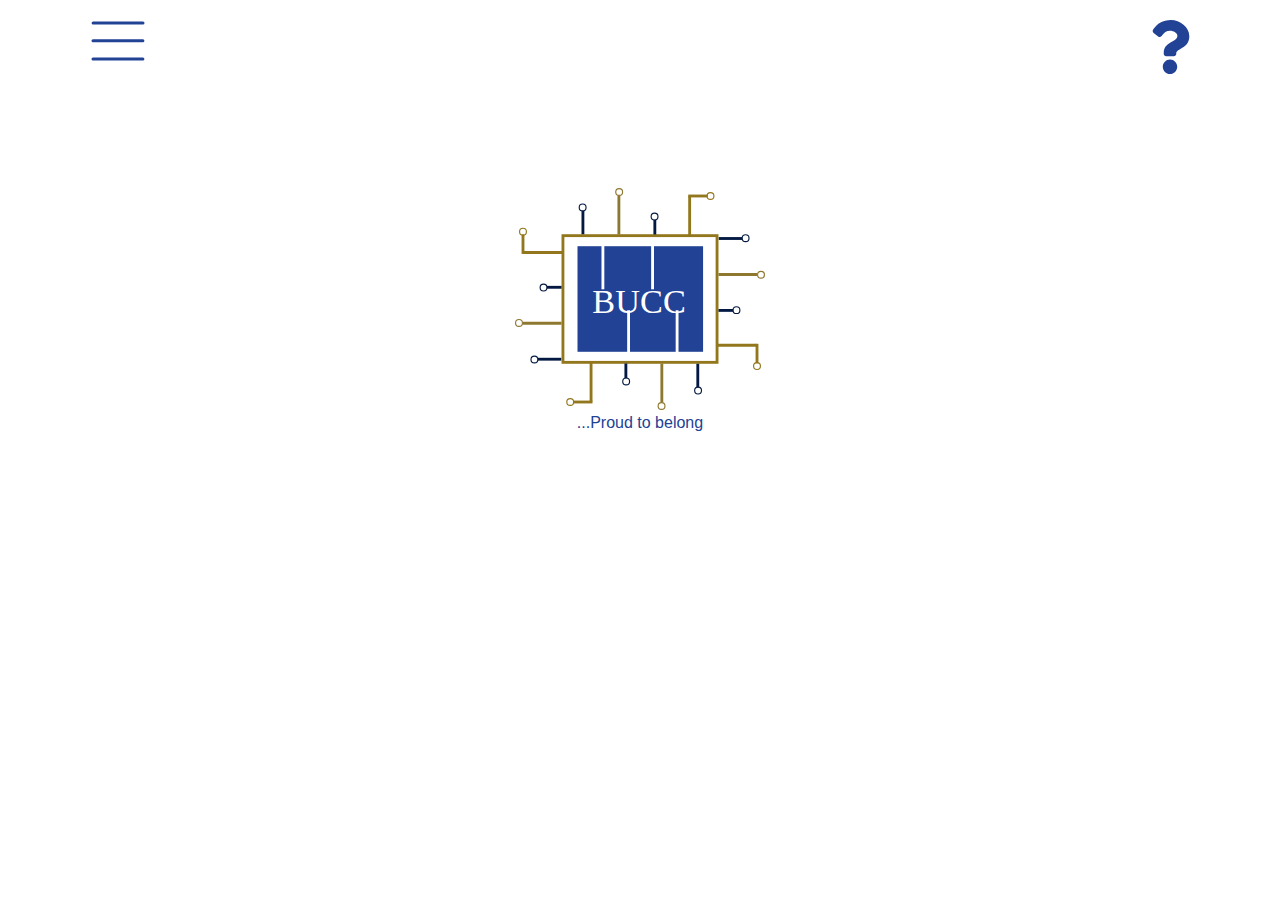
<file: index.html>
<!DOCTYPE html>
<html lang="en">
<head>
    <meta charset="UTF-8">
    <meta http-equiv="X-UA-Compatible" content="IE=edge">
    <meta name="viewport" content="width=device-width, initial-scale=1.0">
    <link rel="stylesheet" href="style.css">
    <title>BUCC Tutorial Links | Home</title>
</head>
<body>
    <header>
        <div class="burger" id="burger">
            <img src="images/burger.svg" alt="burger bars">
        </div>
        <div class="info" id="info">
            <img src="images/question-solid 1.svg" alt="info" title="info">
        </div>
        <div class="close" id="close">
            <img src="images/close.svg" alt="close" >
        </div>
    </header>
    <main>
        <div class="menu section" id="menu-section">
            <div class="menu-box-container">
                <a href="web.html">
                    <div class="menu-box">
                        <p>WEB DEVELOPMENT</p>
                    </div>
                </a>
                <a href="dev.html">
                    <div class="menu-box">
                        <p>DEV OPS & CLOUD COMPUTING</p>
                    </div>
                </a>
                <a href="ui.html">
                    <div class="menu-box">
                        <p>UI/UX</p>
                    </div>
                </a>
                <a href="mobile.html">
                    <div class="menu-box">
                        <p>MOBILE APP DEVELOPMENT</p>
                    </div>
                </a>
                <a href="data.html">
                    <div class="menu-box">
                        <p>DATA SCIENCE<br />& <br />MACHINE LEARNING</p>
                    </div>
                </a>
                <a href="other.html">
                    <div class="menu-box">
                        <p>OTHER LANGUAGES</p>
                    </div>
                </a>
            </div>
        </div>
        <div class="home section">
            <div class="bucc-logo">
                <img src="images/bucc-logo.svg" alt="logo">
            </div>
            <p>...Proud to belong</p>
        </div>
    </main>
    <script src="script.js"></script>
</body>
</html>
</file>
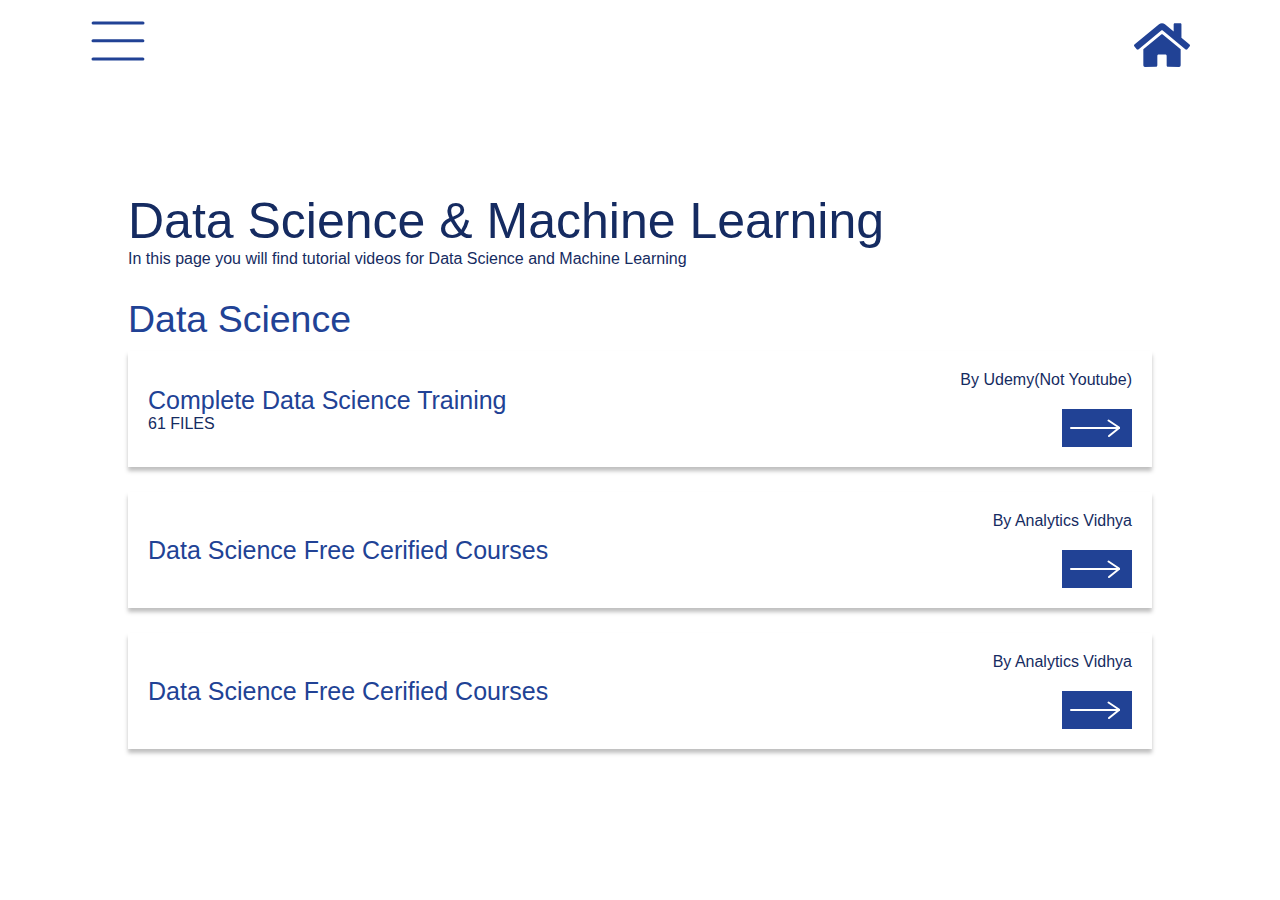
<file: data.html>
<!DOCTYPE html>
<html lang="en">
<head>
    <meta charset="UTF-8">
    <meta http-equiv="X-UA-Compatible" content="IE=edge">
    <meta name="viewport" content="width=device-width, initial-scale=1.0">
    <link rel="stylesheet" href="style.css">
    <link rel="stylesheet" href="web.css">
    <title>BUCC Tutorials Links | Data Science and Machine Learning</title>
</head>
<body>
    <header>
        <div class="burger" id="burger">
            <img src="images/burger.svg" alt="burger bars">
        </div>
        <a href="index.html">
            <div class="info" id="info">
                <img src="images/home-solid.svg" alt="home" title="Home">
            </div>
        </a>
        <div class="close" id="close">
            <img src="images/close.svg" alt="close" >
        </div>
    </header>
    <main>
        <div class="menu section" id="menu-section">
            <div class="menu-box-container">
                <a href="web.html">
                    <div class="menu-box">
                        <p>WEB DEVELOPMENT</p>
                    </div>
                </a>
                <a href="dev.html">
                    <div class="menu-box">
                        <p>DEV OPS & CLOUD COMPUTING</p>
                    </div>
                </a>
                <a href="#">
                    <div class="menu-box">
                        <p>UI/UX</p>
                    </div>
                </a>
                <a href="mobile.html">
                    <div class="menu-box">
                        <p>MOBILE APP DEVELOPMENT</p>
                    </div>
                </a>
                <a href="data.html">
                    <div class="menu-box">
                        <p>DATA SCIENCE<br />& <br />MACHINE LEARNING</p>
                    </div>
                </a>
                <a href="other.html">
                    <div class="menu-box">
                        <p>OTHER LANGUAGES</p>
                    </div>
                </a>
                
            </div>
        </div>
        <div class="home section">
            <div class="title">
                <h1>Data Science & Machine Learning</h1>
                <p>In this page you will find tutorial videos for Data Science and Machine Learning </p>
            </div>
            <div class="playlists data">
                <div class="playlists-header">
                    <h2>Data Science</h2>
                </div>
                <div class="playlist-row">
                    <div class="playlist-box">
                        <div class="info">
                            <h3>Complete Data Science Training </h3>
                            <p>61 FILES</p>
                        </div>
                        
                        <div class="link">
                            <p>By Udemy(Not Youtube)</p>
                            <a href="https://mega.nz/folder/RAMkFCbR#plQOfgNiciGHiBoJqS_UZQ" target="_blank" rel="noopener noreferrer">
                               <div class="arrow">
                                   <img src="images/arrow-left.svg" alt="link to tutorial">
                               </div> 
                            </a>
                        </div>
                    </div>
                    <div class="playlist-box">
                        <div class="info">
                            <h3>Data Science Free Cerified Courses </h3>
                            <!-- <p>61 FILES</p> -->
                        </div>
                        
                        <div class="link">
                            <p>By Analytics Vidhya</p>
                            <a href="https://mega.nz/folder/RAMkFCbR#plQOfgNiciGHiBoJqS_UZQ" target="_blank" rel="noopener noreferrer">
                               <div class="arrow">
                                   <img src="images/arrow-left.svg" alt="link to tutorial">
                               </div> 
                            </a>
                        </div>
                    </div>
                    <div class="playlist-box">
                        <div class="info">
                            <h3>Data Science Free Cerified Courses </h3>
                            <!-- <p>61 FILES</p> -->
                        </div>
                        
                        <div class="link">
                            <p>By Analytics Vidhya</p>
                            <a href="https://mega.nz/folder/RAMkFCbR#plQOfgNiciGHiBoJqS_UZQ" target="_blank" rel="noopener noreferrer">
                               <div class="arrow">
                                   <img src="images/arrow-left.svg" alt="link to tutorial">
                               </div> 
                            </a>
                        </div>
                    </div>
                    
                    
                </div>
            </div>
            
        
        </div>
    </main>
    <script src="script.js"></script>
</body>
</html>
</file>
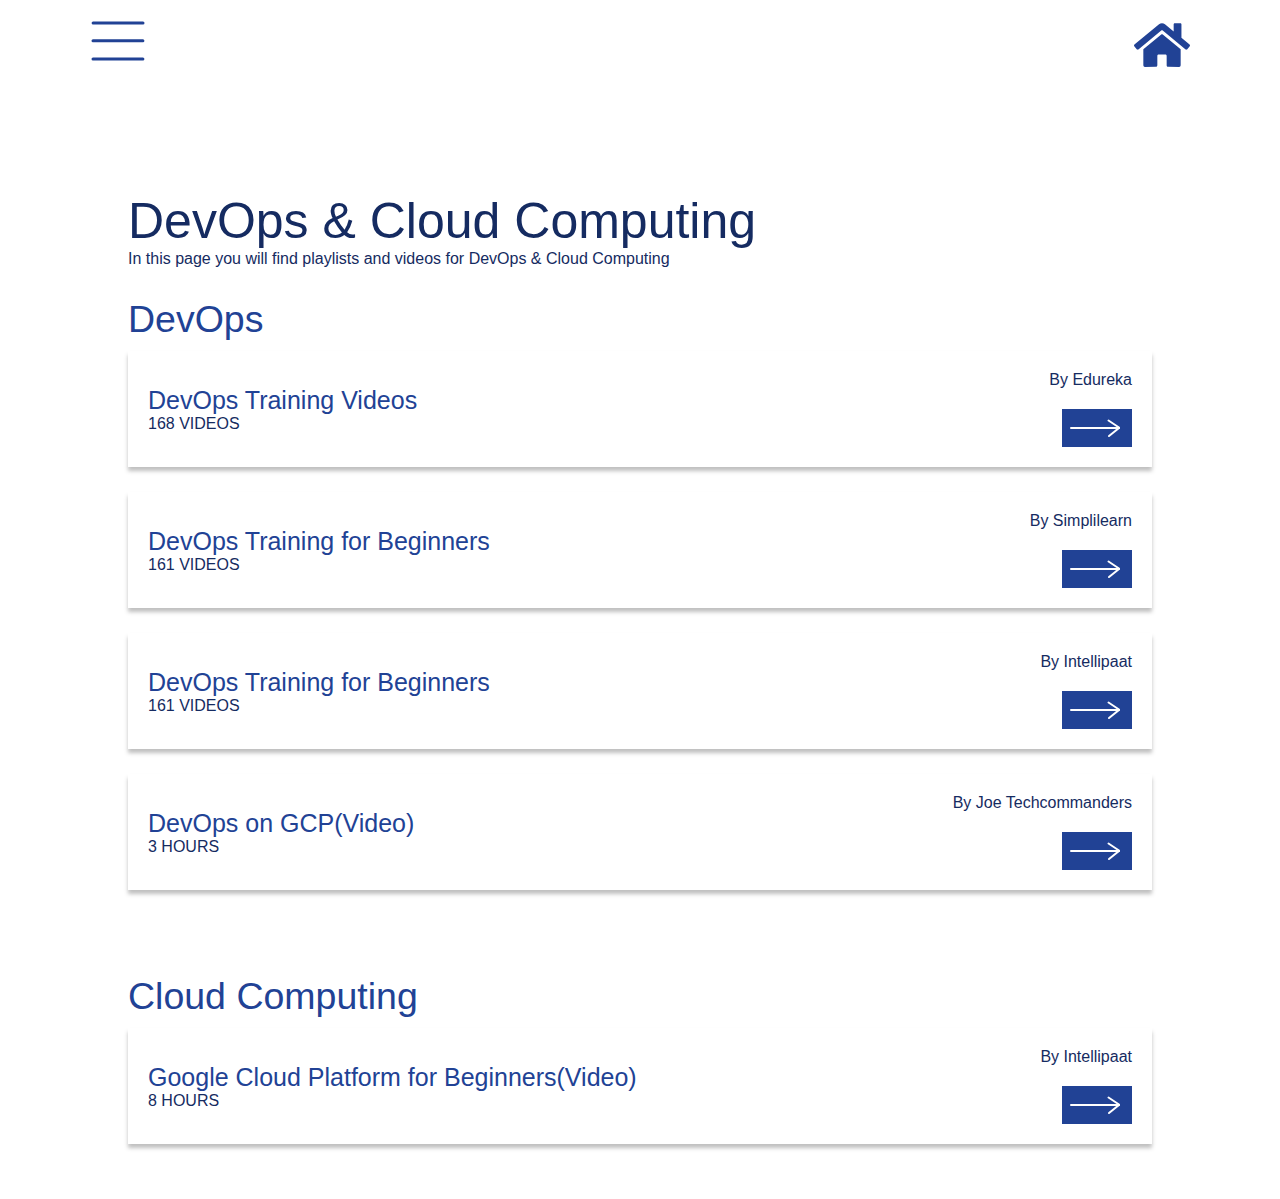
<file: dev.html>
<!DOCTYPE html>
<html lang="en">
<head>
    <meta charset="UTF-8">
    <meta http-equiv="X-UA-Compatible" content="IE=edge">
    <meta name="viewport" content="width=device-width, initial-scale=1.0">
    <link rel="stylesheet" href="style.css">
    <link rel="stylesheet" href="web.css">
    <title>BUCC Tutorials Links | DevOps & Cloud Computing</title>
</head>
<body>
    <header>
        <div class="burger" id="burger">
            <img src="images/burger.svg" alt="burger bars">
        </div>
        <a href="index.html">
            <div class="info" id="info">
                <img src="images/home-solid.svg" alt="home" title="Home">
            </div>
        </a>
        <div class="close" id="close">
            <img src="images/close.svg" alt="close" >
        </div>
    </header>
    <main>
        <div class="menu section" id="menu-section">
            <div class="menu-box-container">
                <a href="web.html">
                    <div class="menu-box">
                        <p>WEB DEVELOPMENT</p>
                    </div>
                </a>
                <a href="#">
                    <div class="menu-box">
                        <p>DEV OPS & CLOUD COMPUTING</p>
                    </div>
                </a>
                <a href="ui.html">
                    <div class="menu-box">
                        <p>UI/UX</p>
                    </div>
                </a>
                <a href="mobile.html">
                    <div class="menu-box">
                        <p>MOBILE APP DEVELOPMENT</p>
                    </div>
                </a>
                <a href="data.html">
                    <div class="menu-box">
                        <p>DATA SCIENCE<br />& <br />MACHINE LEARNING</p>
                    </div>
                </a>
                <a href="other.html">
                    <div class="menu-box">
                        <p>OTHER LANGUAGES</p>
                    </div>
                </a>
                
            </div>
        </div>
        <div class="home section">
            <div class="title">
                <h1>DevOps & Cloud Computing</h1>
                <p>In this page you will find playlists and videos for DevOps & Cloud Computing</p>
            </div>
            <div class="playlists dev">
                <div class="playlists-header">
                    <h2>DevOps</h2>
                </div>
                <div class="playlist-row">
                    <div class="playlist-box">
                        <div class="info">
                            <h3>DevOps Training Videos</h3>
                            <p>168 VIDEOS</p>
                        </div>
                        
                        <div class="link">
                            <p>By Edureka</p>
                            <a href="https://youtube.com/playlist?list=PL9ooVrP1hQOE5ZDJJsnEXZ2upwK7aTYiX" target="_blank" rel="noopener noreferrer">
                               <div class="arrow">
                                   <img src="images/arrow-left.svg" alt="link to tutorial">
                               </div> 
                            </a>
                        </div>
                    </div>
                    <div class="playlist-box">
                        <div class="info">
                            <h3>DevOps Training for Beginners</h3>
                            <p>161 VIDEOS</p>
                        </div>
                        
                        <div class="link">
                            <p>By Simplilearn</p>
                            <a href="https://youtube.com/playlist?list=PLEiEAq2VkUUJS6zkGgXeWw9l32EwRoYdR" target="_blank" rel="noopener noreferrer">
                               <div class="arrow">
                                   <img src="images/arrow-left.svg" alt="link to tutorial">
                               </div> 
                            </a>
                        </div>
                    </div>
                    <div class="playlist-box">
                        <div class="info">
                            <h3>DevOps Training for Beginners</h3>
                            <p>161 VIDEOS</p>
                        </div>
                        
                        <div class="link">
                            <p>By Intellipaat</p>
                            <a href="https://youtube.com/playlist?list=PLEiEAq2VkUUJS6zkGgXeWw9l32EwRoYdR" target="_blank" rel="noopener noreferrer">
                               <div class="arrow">
                                   <img src="images/arrow-left.svg" alt="link to tutorial">
                               </div> 
                            </a>
                        </div>
                    </div>
                    <div class="playlist-box">
                        <div class="info">
                            <h3>DevOps on GCP(Video)</h3>
                            <p>3 HOURS</p>
                        </div>
                        
                        <div class="link">
                            <p>By Joe Techcommanders</p>
                            <a href="https://youtu.be/TkcJWIaATc0" target="_blank" rel="noopener noreferrer">
                               <div class="arrow">
                                   <img src="images/arrow-left.svg" alt="link to tutorial">
                               </div> 
                            </a>
                        </div>
                    </div>
                    
                </div>
            </div>
            <div class="playlists cloud">
                <div class="playlists-header">
                    <h2>Cloud Computing</h2>
                </div>
                <div class="playlist-row">
                    <div class="playlist-box">
                        <div class="info">
                            <h3>Google Cloud Platform for Beginners(Video)</h3>
                            <p>8 HOURS</p>
                        </div>
                        
                        <div class="link">
                            <p>By Intellipaat</p>
                            <a href="https://youtube.com/playlist?list=PL9ooVrP1hQOE5ZDJJsnEXZ2upwK7aTYiX" target="_blank" rel="noopener noreferrer">
                               <div class="arrow">
                                   <img src="images/arrow-left.svg" alt="link to tutorial">
                               </div> 
                            </a>
                        </div>
                    </div>
                    
                    
                </div>
            </div>
            
        
        </div>
    </main>
    <script src="script.js"></script>
</body>
</html>
</file>
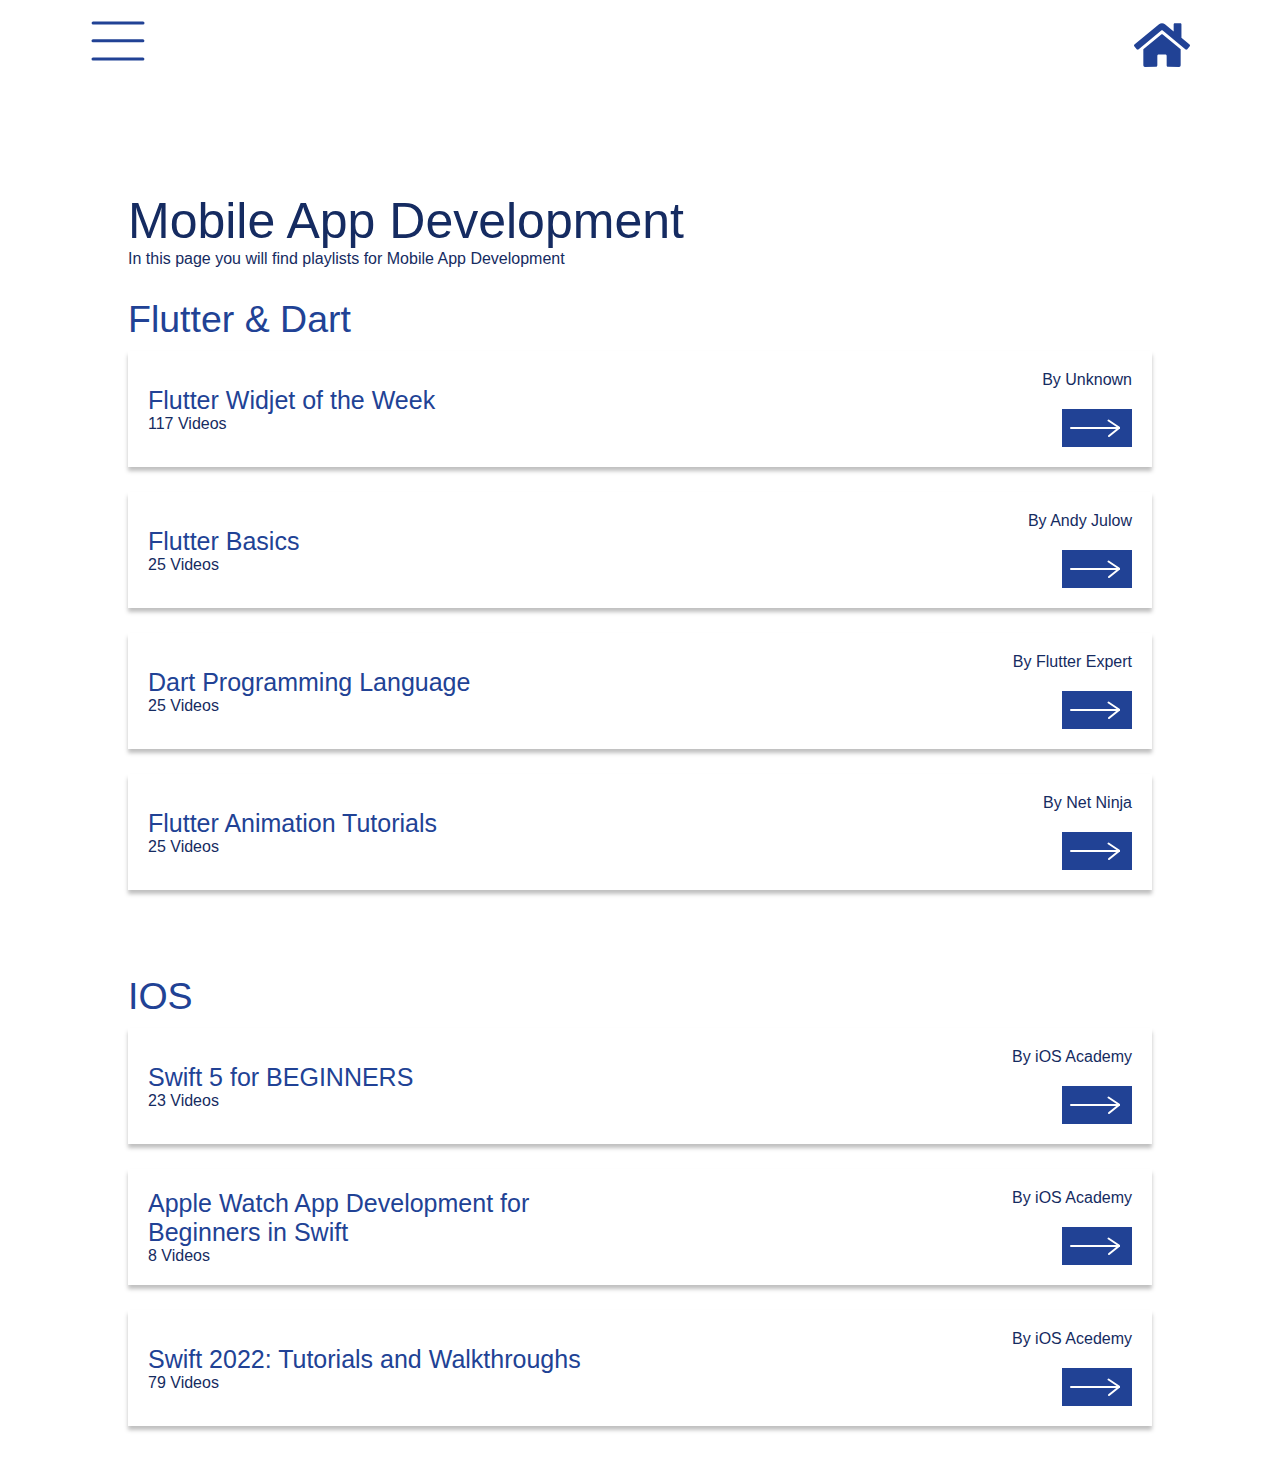
<file: mobile.html>
<!DOCTYPE html>
<html lang="en">
<head>
    <meta charset="UTF-8">
    <meta http-equiv="X-UA-Compatible" content="IE=edge">
    <meta name="viewport" content="width=device-width, initial-scale=1.0">
    <link rel="stylesheet" href="style.css">
    <link rel="stylesheet" href="web.css">
    <title>BUCC Tutorials Links | UI/UX Design</title>
</head>
<body>
    <header>
        <div class="burger" id="burger">
            <img src="images/burger.svg" alt="burger bars">
        </div>
        <a href="index.html">
            <div class="info" id="info">
                <img src="images/home-solid.svg" alt="home" title="Home">
            </div>
        </a>
        <div class="close" id="close">
            <img src="images/close.svg" alt="close" >
        </div>
    </header>
    <main>
        <div class="menu section" id="menu-section">
            <div class="menu-box-container">
                <a href="web.html">
                    <div class="menu-box">
                        <p>WEB DEVELOPMENT</p>
                    </div>
                </a>
                <a href="dev.html">
                    <div class="menu-box">
                        <p>DEV OPS & CLOUD COMPUTING</p>
                    </div>
                </a>
                <a href="#">
                    <div class="menu-box">
                        <p>UI/UX</p>
                    </div>
                </a>
                <a href="mobile.html">
                    <div class="menu-box">
                        <p>MOBILE APP DEVELOPMENT</p>
                    </div>
                </a>
                <a href="data.html">
                    <div class="menu-box">
                        <p>DATA SCIENCE<br />& <br />MACHINE LEARNING</p>
                    </div>
                </a>
                <a href="other.html">
                    <div class="menu-box">
                        <p>OTHER LANGUAGES</p>
                    </div>
                </a>
                
            </div>
        </div>
        <div class="home section">
            <div class="title">
                <h1>Mobile App Development</h1>
                <p>In this page you will find playlists for Mobile App Development</p>
            </div>
            <div class="playlists android">
                <div class="playlists-header">
                    <h2>Flutter & Dart</h2>
                </div>
                <div class="playlist-row">
                    <div class="playlist-box">
                        <div class="info">
                            <h3>Flutter Widjet of the Week</h3>
                            <p>117 Videos</p>
                        </div>
                        
                        <div class="link">
                            <p>By Unknown</p>
                            <a href="https://youtu.be/c9Wg6Cb_YlU" target="_blank" rel="noopener noreferrer">
                               <div class="arrow">
                                   <img src="images/arrow-left.svg" alt="link to tutorial">
                               </div> 
                            </a>
                        </div>
                    </div>
                    <div class="playlist-box">
                        <div class="info">
                            <h3>Flutter Basics</h3>
                            <p>25 Videos</p>
                        </div>
                        
                        <div class="link">
                            <p>By Andy Julow</p>
                            <a href="https://youtube.com/playlist?list=PLKlZdGMAYp6_0hturCpMb11Kf7WqBo_hD" target="_blank" rel="noopener noreferrer">
                               <div class="arrow">
                                   <img src="images/arrow-left.svg" alt="link to tutorial">
                               </div> 
                            </a>
                        </div>
                    </div>
                    <div class="playlist-box">
                        <div class="info">
                            <h3>Dart Programming Language</h3>
                            <p>25 Videos</p>
                        </div>
                        
                        <div class="link">
                            <p>By Flutter Expert</p>
                            <a href="https://youtube.com/playlist?list=PLKlZdGMAYp6_0hturCpMb11Kf7WqBo_hD" target="_blank" rel="noopener noreferrer">
                               <div class="arrow">
                                   <img src="images/arrow-left.svg" alt="link to tutorial">
                               </div> 
                            </a>
                        </div>
                    </div>
                    <div class="playlist-box">
                        <div class="info">
                            <h3>Flutter Animation Tutorials</h3>
                            <p>25 Videos</p>
                        </div>
                        
                        <div class="link">
                            <p>By Net Ninja</p>
                            <a href="https://youtube.com/playlist?list=PLKlZdGMAYp6_0hturCpMb11Kf7WqBo_hD" target="_blank" rel="noopener noreferrer">
                               <div class="arrow">
                                   <img src="images/arrow-left.svg" alt="link to tutorial">
                               </div> 
                            </a>
                        </div>
                    </div>
                    
                    
                </div>
                
            </div>
            <div class="playlists ios">
                <div class="playlists-header">
                    <h2>IOS</h2>
                </div>
                <div class="playlist-row">
                    <div class="playlist-box">
                        <div class="info">
                            <h3>Swift 5 for BEGINNERS</h3>
                            <p>23 Videos</p>
                        </div>
                        
                        <div class="link">
                            <p>By iOS Academy</p>
                            <a href="https://youtu.be/c9Wg6Cb_YlU" target="_blank" rel="noopener noreferrer">
                               <div class="arrow">
                                   <img src="images/arrow-left.svg" alt="link to tutorial">
                               </div> 
                            </a>
                        </div>
                    </div>
                    <div class="playlist-box">
                        <div class="info">
                            <h3>Apple Watch App Development for Beginners in Swift</h3>
                            <p>8 Videos</p>
                        </div>
                        
                        <div class="link">
                            <p>By iOS Academy</p>
                            <a href="https://youtube.com/playlist?list=PLKlZdGMAYp6_0hturCpMb11Kf7WqBo_hD" target="_blank" rel="noopener noreferrer">
                               <div class="arrow">
                                   <img src="images/arrow-left.svg" alt="link to tutorial">
                               </div> 
                            </a>
                        </div>
                    </div>
                    <div class="playlist-box">
                        <div class="info">
                            <h3>Swift 2022: Tutorials and Walkthroughs</h3>
                            <p>79 Videos</p>
                        </div>
                        
                        <div class="link">
                            <p>By iOS Acedemy</p>
                            <a href="https://youtube.com/playlist?list=PLKlZdGMAYp6_0hturCpMb11Kf7WqBo_hD" target="_blank" rel="noopener noreferrer">
                               <div class="arrow">
                                   <img src="images/arrow-left.svg" alt="link to tutorial">
                               </div> 
                            </a>
                        </div>
                    </div>
                </div>
                
            </div>
            
        
        </div>
    </main>
    <script src="script.js"></script>
</body>
</html>
</file>
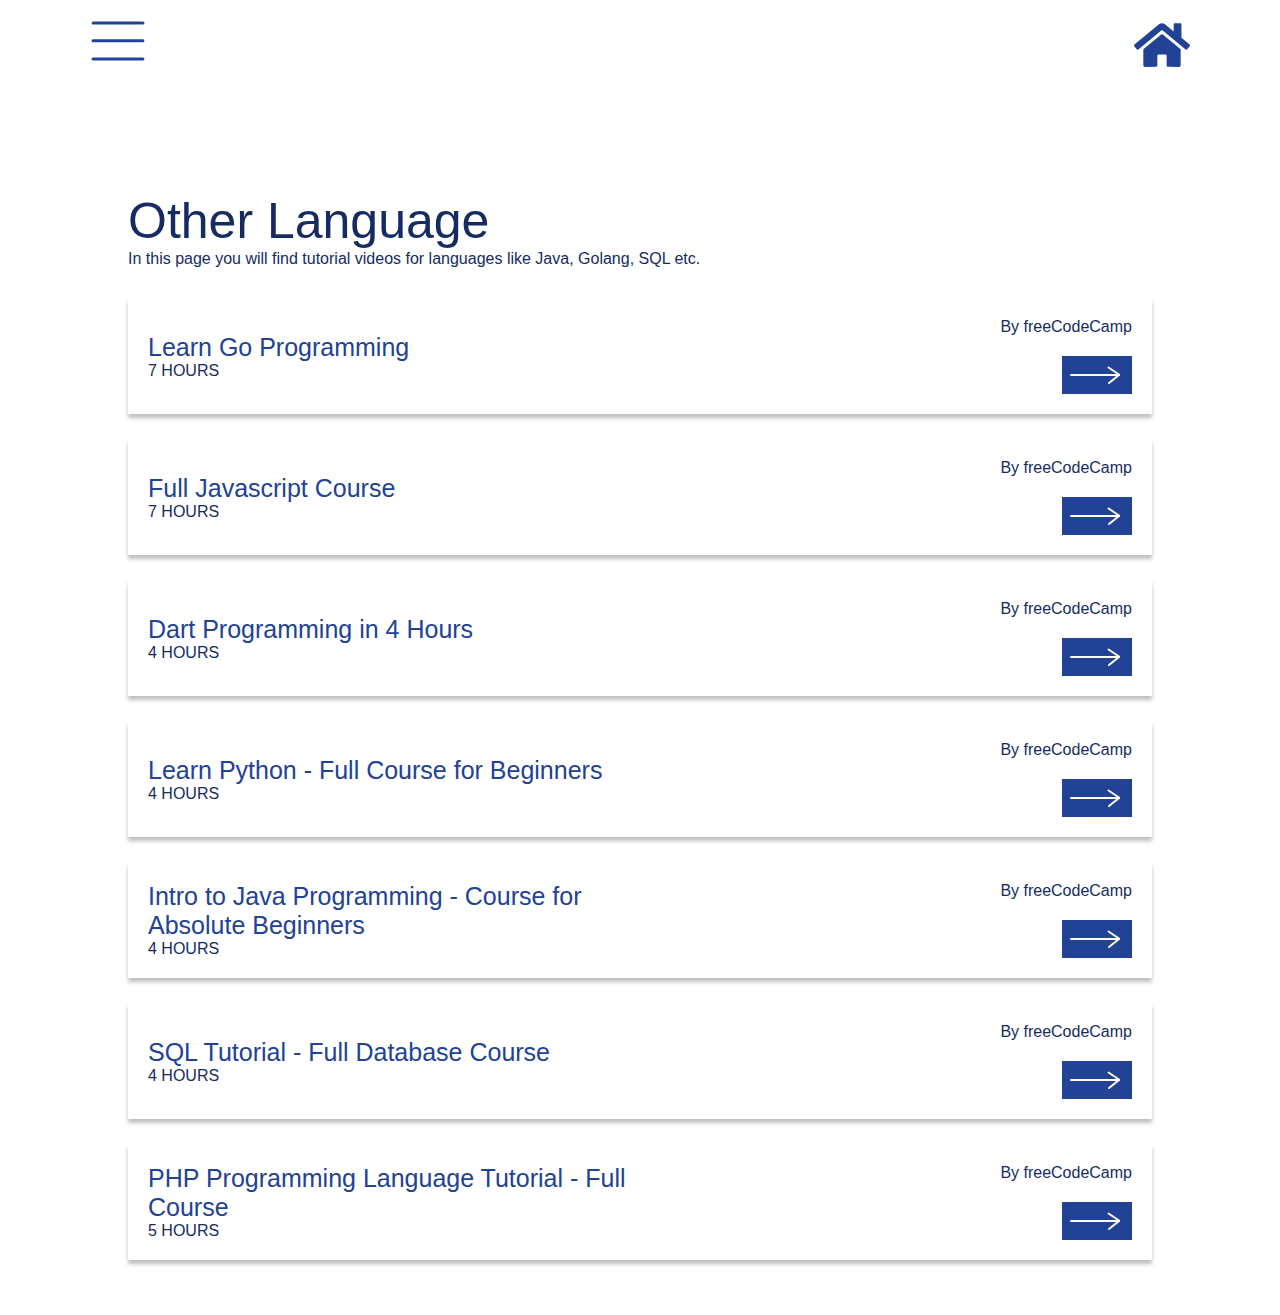
<file: other.html>
<!DOCTYPE html>
<html lang="en">
<head>
    <meta charset="UTF-8">
    <meta http-equiv="X-UA-Compatible" content="IE=edge">
    <meta name="viewport" content="width=device-width, initial-scale=1.0">
    <link rel="stylesheet" href="style.css">
    <link rel="stylesheet" href="web.css">
    <title>BUCC Tutorials Links | Other Languages</title>
</head>
<body>
    <header>
        <div class="burger" id="burger">
            <img src="images/burger.svg" alt="burger bars">
        </div>
        <a href="index.html">
            <div class="info" id="info">
                <img src="images/home-solid.svg" alt="home" title="Home">
            </div>
        </a>
        <div class="close" id="close">
            <img src="images/close.svg" alt="close" >
        </div>
    </header>
    <main>
        <div class="menu section" id="menu-section">
            <div class="menu-box-container">
                <a href="web.html">
                    <div class="menu-box">
                        <p>WEB DEVELOPMENT</p>
                    </div>
                </a>
                <a href="dev.html">
                    <div class="menu-box">
                        <p>DEV OPS & CLOUD COMPUTING</p>
                    </div>
                </a>
                <a href="#">
                    <div class="menu-box">
                        <p>UI/UX</p>
                    </div>
                </a>
                <a href="mobile.html">
                    <div class="menu-box">
                        <p>MOBILE APP DEVELOPMENT</p>
                    </div>
                </a>
                <a href="data.html">
                    <div class="menu-box">
                        <p>DATA SCIENCE<br />& <br />MACHINE LEARNING</p>
                    </div>
                </a>
                <a href="other.html">
                    <div class="menu-box">
                        <p>OTHER LANGUAGES</p>
                    </div>
                </a>
                
            </div>
        </div>
        <div class="home section">
            <div class="title">
                <h1>Other Language</h1>
                <p>In this page you will find tutorial videos for languages like Java, Golang, SQL etc.</p>
            </div>
            <div class="playlists other">
                <div class="playlists-header">
                    <!-- <h2>UI/UX</h2> -->
                </div>
                <div class="playlist-row">
                    <div class="playlist-box">
                        <div class="info">
                            <h3>Learn Go Programming</h3>
                            <p>7 HOURS</p>
                        </div>
                        
                        <div class="link">
                            <p>By freeCodeCamp</p>
                            <a href="https://youtu.be/YS4e4q9oBaU" target="_blank" rel="noopener noreferrer">
                               <div class="arrow">
                                   <img src="images/arrow-left.svg" alt="link to tutorial">
                               </div> 
                            </a>
                        </div>
                    </div>
                    <div class="playlist-box">
                        <div class="info">
                            <h3>Full Javascript Course</h3>
                            <p>7 HOURS</p>
                        </div>
                        
                        <div class="link">
                            <p>By freeCodeCamp</p>
                            <a href="https://youtu.be/jS4aFq5-91M" target="_blank" rel="noopener noreferrer">
                               <div class="arrow">
                                   <img src="images/arrow-left.svg" alt="link to tutorial">
                               </div> 
                            </a>
                        </div>
                    </div>
                    <div class="playlist-box">
                        <div class="info">
                            <h3>Dart Programming in 4 Hours</h3>
                            <p>4 HOURS</p>
                        </div>
                        
                        <div class="link">
                            <p>By freeCodeCamp</p>
                            <a href="https://youtu.be/5xlVP04905w" target="_blank" rel="noopener noreferrer">
                               <div class="arrow">
                                   <img src="images/arrow-left.svg" alt="link to tutorial">
                               </div> 
                            </a>
                        </div>
                    </div>
                    <div class="playlist-box">
                        <div class="info">
                            <h3>Learn Python - Full Course for Beginners</h3>
                            <p>4 HOURS</p>
                        </div>
                        
                        <div class="link">
                            <p>By freeCodeCamp</p>
                            <a href="https://youtu.be/rfscVS0vtbw" target="_blank" rel="noopener noreferrer">
                               <div class="arrow">
                                   <img src="images/arrow-left.svg" alt="link to tutorial">
                               </div> 
                            </a>
                        </div>
                    </div>
                    <div class="playlist-box">
                        <div class="info">
                            <h3>Intro to Java Programming - Course for Absolute Beginners</h3>
                            <p>4 HOURS</p>
                        </div>
                        
                        <div class="link">
                            <p>By freeCodeCamp</p>
                            <a href="https://youtu.be/GoXwIVyNvX0" target="_blank" rel="noopener noreferrer">
                               <div class="arrow">
                                   <img src="images/arrow-left.svg" alt="link to tutorial">
                               </div> 
                            </a>
                        </div>
                    </div>
                    <div class="playlist-box">
                        <div class="info">
                            <h3>SQL Tutorial - Full Database Course</h3>
                            <p>4 HOURS</p>
                        </div>
                        
                        <div class="link">
                            <p>By freeCodeCamp</p>
                            <a href="https://youtu.be/HXV3zeQKqGY" target="_blank" rel="noopener noreferrer">
                               <div class="arrow">
                                   <img src="images/arrow-left.svg" alt="link to tutorial">
                               </div> 
                            </a>
                        </div>
                    </div>
                    <div class="playlist-box">
                        <div class="info">
                            <h3>PHP Programming Language Tutorial - Full Course</h3>
                            <p>5 HOURS</p>
                        </div>
                        
                        <div class="link">
                            <p>By freeCodeCamp</p>
                            <a href="https://youtu.be/OK_JCtrrv-c" target="_blank" rel="noopener noreferrer">
                               <div class="arrow">
                                   <img src="images/arrow-left.svg" alt="link to tutorial">
                               </div> 
                            </a>
                        </div>
                    </div>
                    
                    
                </div>
                
            </div>
            
        
        </div>
    </main>
    <script src="script.js"></script>
</body>
</html>
</file>
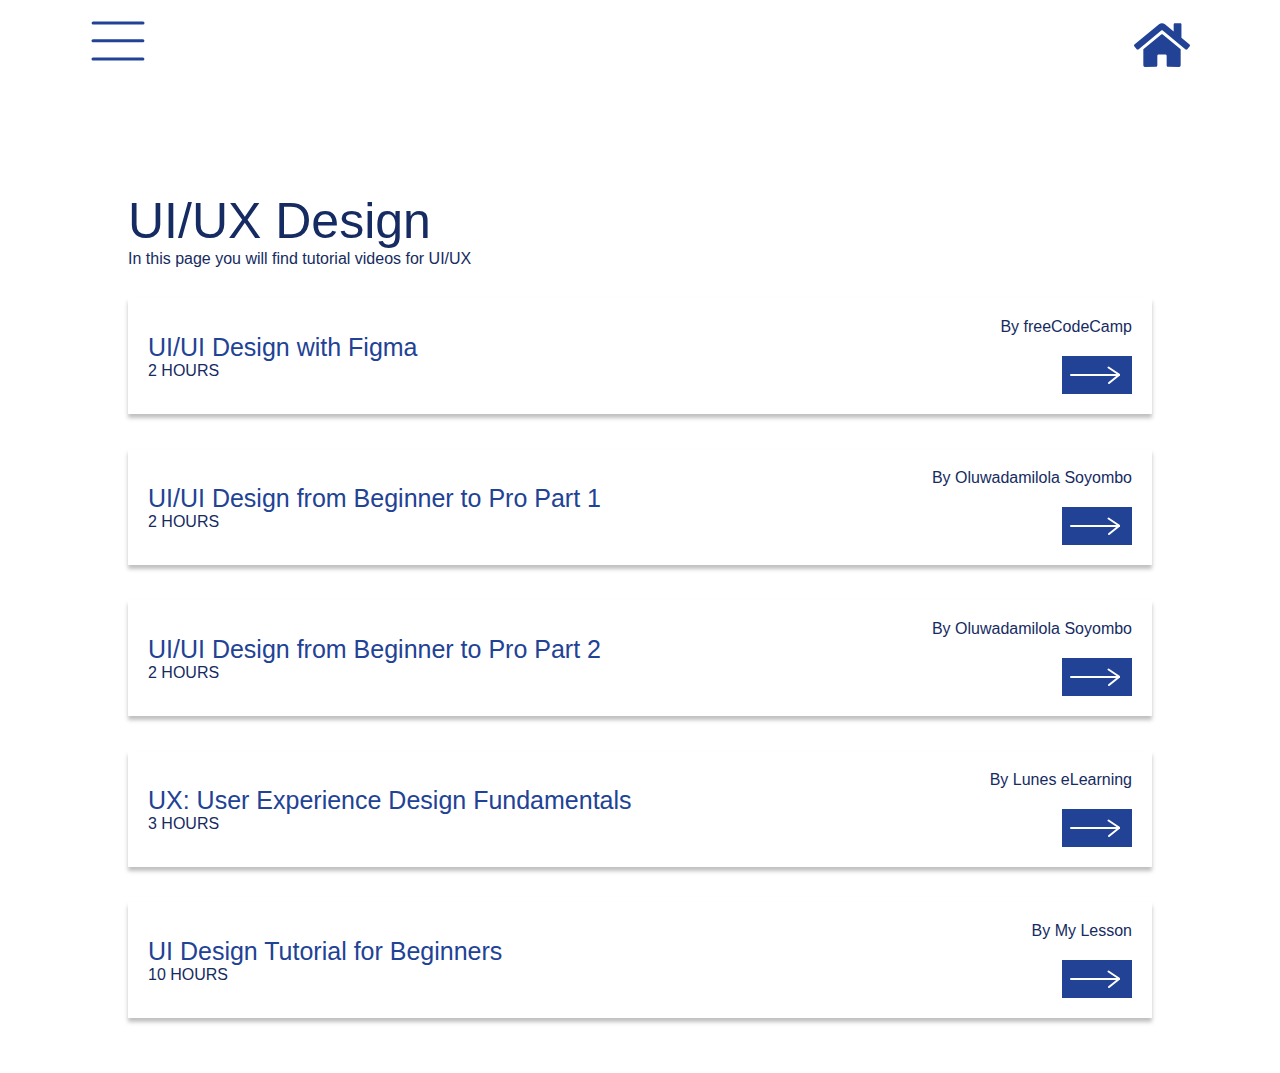
<file: ui.html>
<!DOCTYPE html>
<html lang="en">
<head>
    <meta charset="UTF-8">
    <meta http-equiv="X-UA-Compatible" content="IE=edge">
    <meta name="viewport" content="width=device-width, initial-scale=1.0">
    <link rel="stylesheet" href="style.css">
    <link rel="stylesheet" href="web.css">
    <title>BUCC Tutorials Links | UI/UX Design</title>
</head>
<body>
    <header>
        <div class="burger" id="burger">
            <img src="images/burger.svg" alt="burger bars">
        </div>
        <a href="index.html">
            <div class="info" id="info">
                <img src="images/home-solid.svg" alt="home" title="Home">
            </div>
        </a>
        <div class="close" id="close">
            <img src="images/close.svg" alt="close" >
        </div>
    </header>
    <main>
        <div class="menu section" id="menu-section">
            <div class="menu-box-container">
                <a href="web.html">
                    <div class="menu-box">
                        <p>WEB DEVELOPMENT</p>
                    </div>
                </a>
                <a href="dev.html">
                    <div class="menu-box">
                        <p>DEV OPS & CLOUD COMPUTING</p>
                    </div>
                </a>
                <a href="#">
                    <div class="menu-box">
                        <p>UI/UX</p>
                    </div>
                </a>
                <a href="mobile.html">
                    <div class="menu-box">
                        <p>MOBILE APP DEVELOPMENT</p>
                    </div>
                </a>
                <a href="data.html">
                    <div class="menu-box">
                        <p>DATA SCIENCE<br />& <br />MACHINE LEARNING</p>
                    </div>
                </a>
                <a href="other.html">
                    <div class="menu-box">
                        <p>OTHER LANGUAGES</p>
                    </div>
                </a>
                
            </div>
        </div>
        <div class="home section">
            <div class="title">
                <h1>UI/UX Design</h1>
                <p>In this page you will find tutorial videos for UI/UX</p>
            </div>
            <div class="playlists ui">
                <div class="playlists-header">
                    <!-- <h2>UI/UX</h2> -->
                </div>
                <div class="playlist-row">
                    <div class="playlist-box">
                        <div class="info">
                            <h3>UI/UI Design with Figma</h3>
                            <p>2 HOURS</p>
                        </div>
                        
                        <div class="link">
                            <p>By freeCodeCamp</p>
                            <a href="https://youtu.be/c9Wg6Cb_YlU" target="_blank" rel="noopener noreferrer">
                               <div class="arrow">
                                   <img src="images/arrow-left.svg" alt="link to tutorial">
                               </div> 
                            </a>
                        </div>
                    </div>
                    
                    
                </div>
                <div class="playlist-row">
                    <div class="playlist-box">
                        <div class="info">
                            <h3>UI/UI Design from Beginner to Pro Part 1</h3>
                            <p>2 HOURS</p>
                        </div>
                        
                        <div class="link">
                            <p>By Oluwadamilola Soyombo</p>
                            <a href="https://youtu.be/GAoFiHKO3WY" target="_blank" rel="noopener noreferrer">
                               <div class="arrow">
                                   <img src="images/arrow-left.svg" alt="link to tutorial">
                               </div> 
                            </a>
                        </div>
                    </div>
                    
                    
                </div>
                <div class="playlist-row">
                    <div class="playlist-box">
                        <div class="info">
                            <h3>UI/UI Design from Beginner to Pro Part 2</h3>
                            <p>2 HOURS</p>
                        </div>
                        
                        <div class="link">
                            <p>By Oluwadamilola Soyombo</p>
                            <a href="https://youtu.be/IIAPYSsZQ4U" target="_blank" rel="noopener noreferrer">
                               <div class="arrow">
                                   <img src="images/arrow-left.svg" alt="link to tutorial">
                               </div> 
                            </a>
                        </div>
                    </div>
                    
                    
                </div>
                <div class="playlist-row">
                    <div class="playlist-box">
                        <div class="info">
                            <h3>UX: User Experience Design Fundamentals</h3>
                            <p>3 HOURS</p>
                        </div>
                        
                        <div class="link">
                            <p>By Lunes eLearning</p>
                            <a href="https://youtu.be/IIAPYSsZQ4U" target="_blank" rel="noopener noreferrer">
                               <div class="arrow">
                                   <img src="images/arrow-left.svg" alt="link to tutorial">
                               </div> 
                            </a>
                        </div>
                    </div>
                    
                    
                </div>
                <div class="playlist-row">
                    <div class="playlist-box">
                        <div class="info">
                            <h3>UI Design Tutorial for Beginners</h3>
                            <p>10 HOURS</p>
                        </div>
                        
                        <div class="link">
                            <p>By My Lesson</p>
                            <a href="https://youtu.be/IIAPYSsZQ4U" target="_blank" rel="noopener noreferrer">
                               <div class="arrow">
                                   <img src="images/arrow-left.svg" alt="link to tutorial">
                               </div> 
                            </a>
                        </div>
                    </div>
                    
                    
                </div>
            </div>
            
        
        </div>
    </main>
    <script src="script.js"></script>
</body>
</html>
</file>
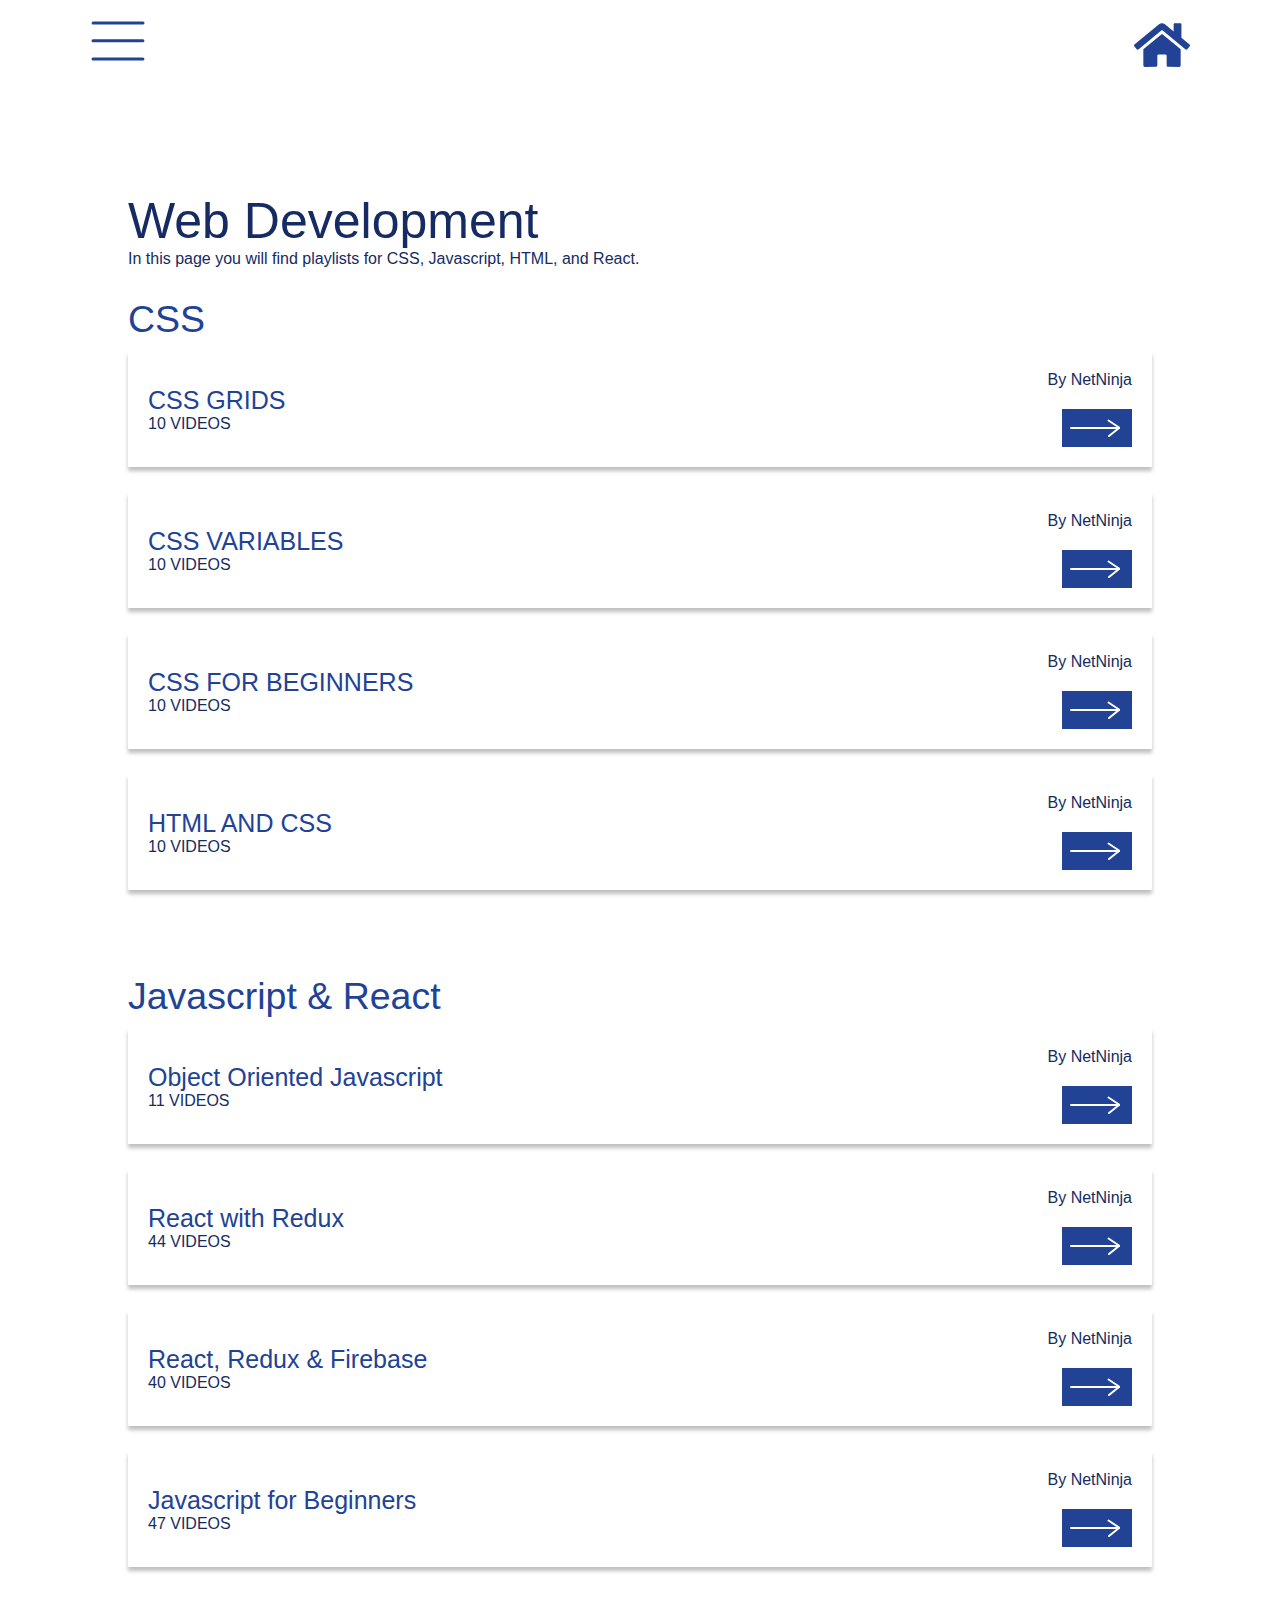
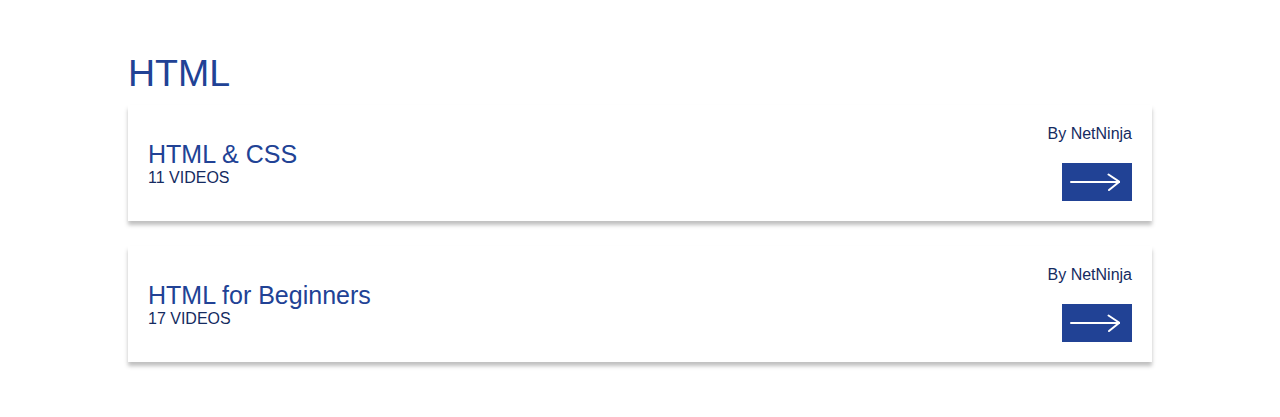
<file: web.html>
<!DOCTYPE html>
<html lang="en">
<head>
    <meta charset="UTF-8">
    <meta http-equiv="X-UA-Compatible" content="IE=edge">
    <meta name="viewport" content="width=device-width, initial-scale=1.0">
    <link rel="stylesheet" href="style.css">
    <link rel="stylesheet" href="web.css">
    <title>BUCC Tutorials Links | Web Development</title>
</head>
<body>
    <header>
        <div class="burger" id="burger">
            <img src="images/burger.svg" alt="burger bars">
        </div>
        <a href="index.html">
            <div class="info" id="info">
                <img src="images/home-solid.svg" alt="home" title="Home">
            </div>
        </a>
        <div class="close" id="close">
            <img src="images/close.svg" alt="close" >
        </div>
    </header>
    <main>
        <div class="menu section" id="menu-section">
            <div class="menu-box-container">
                <a href="#">
                    <div class="menu-box">
                        <p>WEB DEVELOPMENT</p>
                    </div>
                </a>
                <a href="dev.html">
                    <div class="menu-box">
                        <p>DEV OPS & CLOUD COMPUTING</p>
                    </div>
                </a>
                <a href="ui.html">
                    <div class="menu-box">
                        <p>UI/UX</p>
                    </div>
                </a>
                <a href="mobile.html">
                    <div class="menu-box">
                        <p>MOBILE APP DEVELOPMENT</p>
                    </div>
                </a>
                <a href="data.html">
                    <div class="menu-box">
                        <p>DATA SCIENCE<br />& <br />MACHINE LEARNING</p>
                    </div>
                </a>
                <a href="other.html">
                    <div class="menu-box">
                        <p>OTHER LANGUAGES</p>
                    </div>
                </a>
            </div>
        </div>
        <div class="home section">
            <div class="title">
                <h1>Web Development</h1>
                <p>In this page you will find playlists for CSS, Javascript, HTML, and React.</p>
            </div>
            <div class="playlists css">
                <div class="playlists-header">
                    <h2>CSS</h2>
                </div>
                <div class="playlist-row">
                    <div class="playlist-box">
                        <div class="info">
                            <h3>CSS GRIDS</h3>
                            <p>10 VIDEOS</p>
                        </div>
                        
                        <div class="link">
                            <p>By NetNinja</p>
                            <a href="https://youtube.com/playlist?list=PL4cUxeGkcC9itC4TxYMzFCfveyutyPOCY" target="_blank" rel="noopener noreferrer">
                               <div class="arrow">
                                   <img src="images/arrow-left.svg" alt="link to tutorial">
                               </div> 
                            </a>
                        </div>
                    </div>
                    <div class="playlist-box">
                        <div class="info">
                            <h3>CSS VARIABLES</h3>
                            <p>10 VIDEOS</p>
                        </div>
                        <div class="link">
                            <p>By NetNinja</p>
                            <a href="https://youtube.com/playlist?list=PL4cUxeGkcC9ii5PB2UMyYH7QFZWfGnVgZ" target="_blank" rel="noopener noreferrer">
                               <div class="arrow">
                                   <img src="images/arrow-left.svg" alt="link to tutorial">
                               </div> 
                            </a>
                        </div>
                    </div>
                    <div class="playlist-box">
                        <div class="info">
                            <h3>CSS FOR BEGINNERS</h3>
                            <p>10 VIDEOS</p>
                        </div>
                        <div class="link">
                            <p>By NetNinja</p>
                            <a href="https://youtube.com/playlist?list=PL4cUxeGkcC9gQeDH6xYhmO-db2mhoTSrT" target="_blank" rel="noopener noreferrer">
                               <div class="arrow">
                                   <img src="images/arrow-left.svg" alt="link to tutorial">
                               </div> 
                            </a>
                        </div>
                    </div>
                    <div class="playlist-box">
                       <div class="info">
                            <h3>HTML AND CSS</h3>
                            <p>10 VIDEOS</p>
                        </div>
                        <div class="link">
                            <p>By NetNinja</p>
                            <a href="https://youtube.com/playlist?list=PL4cUxeGkcC9ivBf_eKCPIAYXWzLlPAm6G" target="_blank" rel="noopener noreferrer">
                               <div class="arrow">
                                   <img src="images/arrow-left.svg" alt="link to tutorial">
                               </div> 
                            </a>
                        </div>
                    </div>
                </div>
            </div>
            <div class="playlists js">
                <div class="playlists-header">
                    <h2>Javascript & React</h2>
                </div>
                <div class="playlist-row">
                    <div class="playlist-box">
                        <div class="info">
                            <h3>Object Oriented Javascript</h3>
                            <p>11 VIDEOS</p>
                        </div>
                        
                        <div class="link">
                            <p>By NetNinja</p>
                            <a href="https://youtube.com/playlist?list=PL4cUxeGkcC9i5yvDkJgt60vNVWffpblB7" target="_blank" rel="noopener noreferrer">
                               <div class="arrow">
                                   <img src="images/arrow-left.svg" alt="link to tutorial">
                               </div> 
                            </a>
                        </div>
                    </div>
                    <div class="playlist-box">
                        <div class="info">
                            <h3>React with Redux</h3>
                            <p>44 VIDEOS</p>
                        </div>
                        
                        <div class="link">
                            <p>By NetNinja</p>
                            <a href="https://youtube.com/playlist?list=PL4cUxeGkcC9ij8CfkAY2RAGb-tmkNwQHG" target="_blank" rel="noopener noreferrer">
                               <div class="arrow">
                                   <img src="images/arrow-left.svg" alt="link to tutorial">
                               </div> 
                            </a>
                        </div>
                    </div>
                    <div class="playlist-box">
                        <div class="info">
                            <h3>React, Redux & Firebase</h3>
                            <p>40 VIDEOS</p>
                        </div>
                        
                        <div class="link">
                            <p>By NetNinja</p>
                            <a href="https://youtube.com/playlist?list=PL4cUxeGkcC9iWstfXntcj8f-dFZ4UtlN3" target="_blank" rel="noopener noreferrer">
                               <div class="arrow">
                                   <img src="images/arrow-left.svg" alt="link to tutorial">
                               </div> 
                            </a>
                        </div>
                    </div>
                    <div class="playlist-box">
                        <div class="info">
                            <h3>Javascript for Beginners</h3>
                            <p>47 VIDEOS</p>
                        </div>
                        
                        <div class="link">
                            <p>By NetNinja</p>
                            <a href="https://youtube.com/playlist?list=PL4cUxeGkcC9i9Ae2D9Ee1RvylH38dKuET" target="_blank" rel="noopener noreferrer">
                               <div class="arrow">
                                   <img src="images/arrow-left.svg" alt="link to tutorial">
                               </div> 
                            </a>
                        </div>
                    </div>
                    
                </div>
            </div>
            <div class="playlists html">
                <div class="playlists-header">
                    <h2>HTML</h2>
                </div>
                <div class="playlist-row">
                    <div class="playlist-box">
                        <div class="info">
                            <h3>HTML & CSS</h3>
                            <p>11 VIDEOS</p>
                        </div>
                        
                        <div class="link">
                            <p>By NetNinja</p>
                            <a href="https://youtube.com/playlist?list=PL4cUxeGkcC9ivBf_eKCPIAYXWzLlPAm6G" target="_blank" rel="noopener noreferrer">
                               <div class="arrow">
                                   <img src="images/arrow-left.svg" alt="link to tutorial">
                               </div> 
                            </a>
                        </div>
                    </div>
                    <div class="playlist-box">
                        <div class="info">
                            <h3>HTML for Beginners</h3>
                            <p>17 VIDEOS</p>
                        </div>
                        
                        <div class="link">
                            <p>By NetNinja</p>
                            <a href="https://youtube.com/playlist?list=PL4cUxeGkcC9ibZ2TSBaGGNrgh4ZgYE6Cc" target="_blank" rel="noopener noreferrer">
                               <div class="arrow">
                                   <img src="images/arrow-left.svg" alt="link to tutorial">
                               </div> 
                            </a>
                        </div>
                    </div>
                    
                    
                </div>
            </div>
        
        </div>
    </main>
    <script src="script.js"></script>
</body>
</html>
</file>
<file: style.css>
*{
    margin: 0;
    padding: 0;
    font-family: 'poppins', 'roboto', sans-serif;
    box-sizing: border-box;
}
a{
    text-decoration: none;
}
p, h1, h2, h3{
    color: #214295;
}
h1{
    font-weight: 300;
    font-size: 50px;
}
h2{
    font-weight: 400;
}
header div img{
    cursor: pointer;
}
.close{
    position: absolute;
    right: 10%;
    z-index: 1;
    height: 0;
    transition: height linear .5s .25s;
    overflow: hidden;
}

header{
    width: 100%;
    display: flex;
    justify-content: space-between;
    padding: 20px 7%;
    position: absolute;
}
main .section{
    display: flex;
    width: 100%;
    min-height: 100%;
    transition: right ease-in-out .25s;
}
main .menu{
    background-color: rgba(255, 255, 255, 0.59);
    position: absolute;
    right: 100%;
    -webkit-backdrop-filter: blur(10px);
    backdrop-filter: blur(10px);
}
main .home{
    min-height: 620px;
    align-items: center;
    flex-direction: column;
    justify-content: center;
}
main .home .bucc-logo img{
    width: 250px;
}
main .menu{
    display: flex;
    align-items: center;
    justify-content: center;
    width: 100%;
    /* overflow: hidden; */
    padding: 100px 0 400px 0;
}
main .menu .menu-box-container{
    display: flex;
    flex-wrap: wrap;
    justify-content: center;
}
main .menu .menu-box-container .menu-box{
    min-width: 400px;
    height: 200px;
    background-color: #214295;
    margin: 10px;
    padding: 0 25px;
    -webkit-backdrop-filter: blur(10px);
    backdrop-filter: blur(10px);
    color: #fff;
    display: flex;
    align-items: center;
    justify-content: center;
    flex-shrink: 1;
    font-size: 23px;
    flex-wrap: wrap;
    text-align: center;
    transition: background ease-in-out .25s;
    box-shadow: 0px 4px 4px rgba(138, 138, 138, 0.25);
}
main .menu .menu-box-container .menu-box p{
    color: #fff;
}
main .menu .menu-box-container .menu-box:hover{
    background-color: #152B61;
    cursor: pointer;
}
@media only screen and (max-width: 375px){
    main .menu .menu-box-container .menu-box{
        min-width: 300px;
        max-width: 300px;
    }
}
</file>
<file: web.css>
main .home{
    width: 100%;
    padding: 0 10%;
    padding-top: 15%;
    /* margin-top: 10%; */
    display: flex;
    align-items: flex-start;
    justify-content: center;
    /* background-color: violet; */
}
h1, p{
    color: #152B61;
}
main .home .title{
    width: 100%;
    /* background-color: red; */
}
main .home .playlists{
    width: 100%;
    margin: 20px 0;
}
main .home .playlists .playlists-header{
    margin-top: 10px;
    font-size: 25px;
    /* background-color: wheat; */
}
main .home .playlists .playlist-row{
    /* background-color: purple; */
    width: 100%;
    margin: 10px 0;
    display: flex;
    flex-wrap: wrap;
}
main .home .playlists .playlist-row .playlist-box{
    width: 100%;
    /* min-height: 150px; */
    background: #FFFFFF;
    box-shadow: 0px 4px 4px rgba(0, 0, 0, 0.25);
    display: flex;
    /* flex-direction: column; */
    padding: 20px;
    /* margin-right: 50px; */
    margin-bottom: 25px;
    /* justify-items: center; */
    /* justify-content: flex-start */
}
main .home .playlists .playlist-row .playlist-box div{
    flex: 1;
}
main .home .playlists .playlist-row .playlist-box .info {
    display: flex;
    flex-direction: column;
    justify-content: center;
}
main .home .playlists .playlist-row .playlist-box .link p{
    margin-bottom: 20px;
}
main .home .playlists .playlist-row .playlist-box h3{
    font-weight: 400;
    font-size: 25px;
}
main .home .playlists .playlist-row .playlist-box .link{
    display: flex;
    justify-content: space-between;
    flex-direction: column;
    height: 100%;
    width: 100%;
    align-items: flex-end;
    /* background-color: purple; */
}
main .home .playlists .playlist-row .playlist-box .link .arrow{
    width: 70px;
    padding: 10px 0 5px 0;
    background-color:#214295;
    transition: background ease-in-out .25s;
}
main .home .playlists .playlist-row .playlist-box .link .arrow:hover{
    background-color: #152B61;
}
@media only screen and (max-width: 768px){
    main .home{
        padding-top: 20%;
    }
}
@media only screen and (max-width: 375px){
    main .home .title h1{
        font-size: 40px;
        margin-top: 50px;
    }
}
</file>
